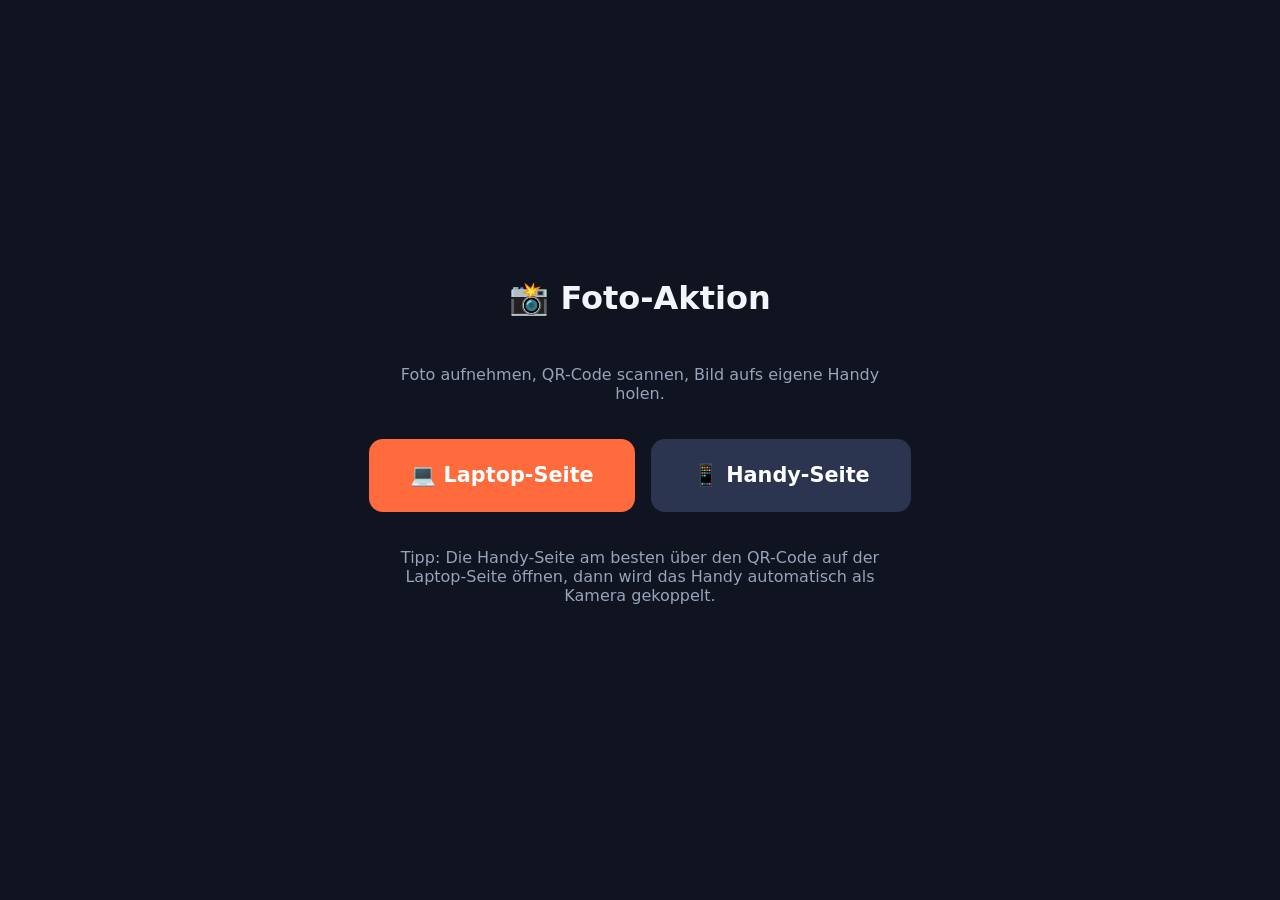
<file: index.html>
<!DOCTYPE html>
<html lang="de">
<head>
<meta charset="utf-8">
<meta name="viewport" content="width=device-width, initial-scale=1">
<title>Foto-Aktion</title>
<link rel="stylesheet" href="style.css">
</head>
<body>
<div class="landing">
  <h1>📸 Foto-Aktion</h1>
  <p>Foto aufnehmen, QR-Code scannen, Bild aufs eigene Handy holen.</p>
  <div class="choices">
    <a class="btn" href="laptop.html">💻 Laptop-Seite</a>
    <a class="btn secondary" href="handy.html">📱 Handy-Seite</a>
  </div>
  <p>Tipp: Die Handy-Seite am besten über den QR-Code auf der Laptop-Seite öffnen, dann wird das Handy automatisch als Kamera gekoppelt.</p>
</div>
</body>
</html>
</file>
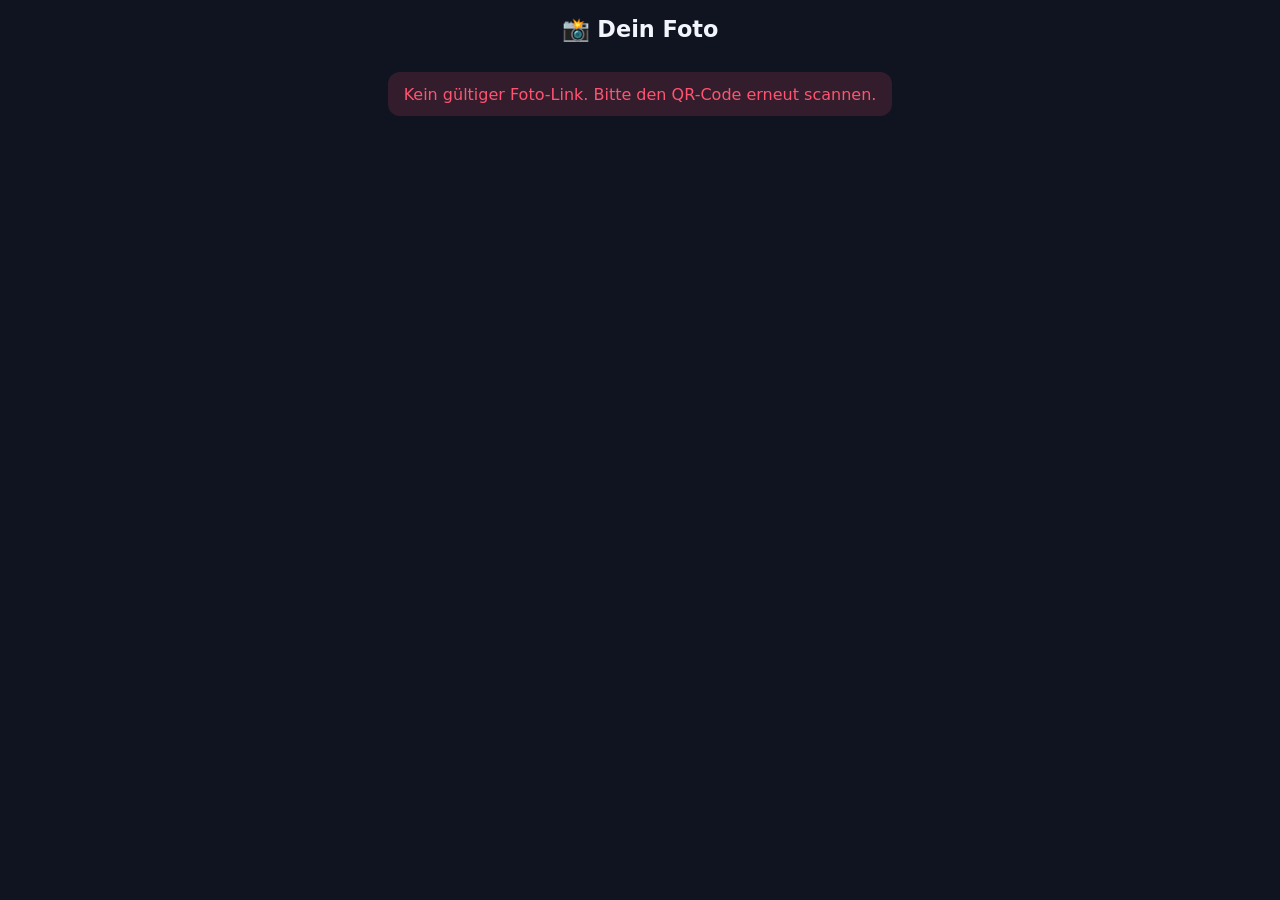
<file: foto.html>
<!DOCTYPE html>
<html lang="de">
<head>
<meta charset="utf-8">
<meta name="viewport" content="width=device-width, initial-scale=1">
<meta name="robots" content="noindex">
<meta name="referrer" content="no-referrer">
<title>Dein Foto</title>
<link rel="stylesheet" href="style.css">
<style>
  body { display: flex; flex-direction: column; align-items: center; padding: 1rem; gap: 1rem; text-align: center; min-height: 100%; }
  h1 { margin: 0; font-size: 1.4rem; }
  #stage { width: 100%; max-width: 44rem; display: flex; flex-direction: column; gap: 1rem; align-items: center; }
  #main { width: auto; height: auto; max-width: 100%; max-height: 68vh; border-radius: 14px; background: #000; display: block; }
  .formats { display: flex; gap: .5rem; flex-wrap: wrap; justify-content: center; }
  .formats button { background: #2b3550; padding: .6em 1em; font-size: .95rem; }
  .formats button.active { background: var(--accent); }
  .filters { display: flex; gap: .6rem; overflow-x: auto; width: 100%; padding: .2rem .1rem .6rem; scroll-snap-type: x proximity; }
  .filters button { flex: 0 0 auto; background: transparent; padding: 0; border-radius: 12px; border: 3px solid transparent; scroll-snap-align: start; color: var(--muted); font-size: .8rem; font-weight: 500; }
  .filters button canvas { display: block; width: 5.2rem; height: 5.2rem; border-radius: 9px; }
  .filters button span { display: block; padding: .25rem 0 .3rem; }
  .filters button.active { border-color: var(--accent); color: var(--text); }
  .actions { display: flex; gap: .7rem; flex-wrap: wrap; justify-content: center; }
  .actions button { font-size: 1.1rem; }
  .hint { color: var(--muted); font-size: .85rem; max-width: 32rem; margin: 0; }
  .spinner { width: 3rem; height: 3rem; border: 5px solid #2b3550; border-top-color: var(--accent); border-radius: 50%; animation: spin 1s linear infinite; margin: 3rem auto; }
  @keyframes spin { to { transform: rotate(360deg); } }
</style>
</head>
<body>
  <h1>📸 Dein Foto</h1>

  <div id="loading"><div class="spinner"></div><p class="hint">Foto wird geladen …</p></div>
  <div id="error" class="error hidden"></div>

  <div id="stage" class="hidden">
    <canvas id="main"></canvas>
    <div id="formats" class="formats"></div>
    <div id="filters" class="filters"></div>
    <div class="actions">
      <button id="saveBtn">⬇️ Herunterladen</button>
      <button id="shareBtn" class="secondary hidden">📤 Teilen / Sichern</button>
    </div>
    <p class="hint">Hochkant ist die Mitte des Querbilds. Das Foto wird nur für kurze Zeit gespeichert und danach automatisch gelöscht.</p>
  </div>

<script>
(function () {
  "use strict";
  const $ = (id) => document.getElementById(id);

  // ---------- Formate ----------
  // ratio = Breite / Höhe des Ausschnitts (aus der Mitte des Fotos); null = Original
  const FORMATS = [
    { id: "quer", label: "Quer", ratio: null },
    { id: "hochkant-3x4", label: "Hochkant 3:4", ratio: 3 / 4 },
    { id: "hochkant-9x16", label: "Hochkant 9:16", ratio: 9 / 16 },
  ];

  // Ausschnitt aus der Mitte des Originals berechnen
  function cropRect(w, h, ratio) {
    if (!ratio) return { x: 0, y: 0, w: w, h: h };
    let cw = w, ch = h;
    if (w / h > ratio) cw = Math.round(h * ratio); // zu breit: Seiten abschneiden
    else ch = Math.round(w / ratio);               // zu hoch: oben/unten abschneiden
    return { x: Math.round((w - cw) / 2), y: Math.round((h - ch) / 2), w: cw, h: ch };
  }

  // ---------- Filter ----------
  // gray/sepia: 0..1 Anteil, sat/contrast/bright: Faktoren, tint: Farbfaktoren, vignette: 0..1
  const FILTERS = [
    { name: "Original" },
    { name: "Schwarz-Weiß", gray: 1, contrast: 1.12 },
    { name: "Sepia", sepia: 1, contrast: 1.05 },
    { name: "Vintage", sepia: 0.35, contrast: 0.9, bright: 1.05, tint: [1.06, 1.0, 0.9], vignette: 0.45 },
    { name: "Lebendig", sat: 1.55, contrast: 1.1 },
    { name: "Warm", tint: [1.1, 1.02, 0.88], sat: 1.1 },
    { name: "Kühl", tint: [0.9, 1.0, 1.12], sat: 1.05 },
    { name: "Dramatisch", sat: 0.75, contrast: 1.4, bright: 0.95, vignette: 0.55 },
    { name: "Pastell", bright: 1.12, contrast: 0.8, sat: 0.8 },
  ];

  // Pixel-Berechnung (läuft überall, auch auf iPhones ohne canvas-filter)
  function applyFilter(imageData, f) {
    const d = imageData.data, w = imageData.width, h = imageData.height;
    const gray = f.gray || 0, sepia = f.sepia || 0, sat = f.sat == null ? 1 : f.sat;
    const contrast = f.contrast == null ? 1 : f.contrast, bright = f.bright == null ? 1 : f.bright;
    const tint = f.tint || [1, 1, 1], vig = f.vignette || 0;
    const cx = w / 2, cy = h / 2, maxd = Math.hypot(cx, cy);
    for (let y = 0; y < h; y++) {
      for (let x = 0; x < w; x++) {
        const i = (y * w + x) * 4;
        let r = d[i], g = d[i + 1], b = d[i + 2];
        if (sepia) {
          const sr = 0.393 * r + 0.769 * g + 0.189 * b;
          const sg = 0.349 * r + 0.686 * g + 0.168 * b;
          const sb = 0.272 * r + 0.534 * g + 0.131 * b;
          r += (sr - r) * sepia; g += (sg - g) * sepia; b += (sb - b) * sepia;
        }
        if (gray) {
          const l = 0.299 * r + 0.587 * g + 0.114 * b;
          r += (l - r) * gray; g += (l - g) * gray; b += (l - b) * gray;
        }
        if (sat !== 1) {
          const l = 0.299 * r + 0.587 * g + 0.114 * b;
          r = l + (r - l) * sat; g = l + (g - l) * sat; b = l + (b - l) * sat;
        }
        r = (r * bright * tint[0] - 128) * contrast + 128;
        g = (g * bright * tint[1] - 128) * contrast + 128;
        b = (b * bright * tint[2] - 128) * contrast + 128;
        if (vig) {
          const dist = Math.hypot(x - cx, y - cy) / maxd;
          const k = 1 - vig * dist * dist;
          r *= k; g *= k; b *= k;
        }
        d[i] = r; d[i + 1] = g; d[i + 2] = b; // Uint8ClampedArray begrenzt auf 0..255
      }
    }
    return imageData;
  }

  // ---------- Foto laden ----------
  function showError(msg) {
    $("loading").classList.add("hidden");
    $("stage").classList.add("hidden");
    $("error").textContent = msg;
    $("error").classList.remove("hidden");
  }

  const params = new URLSearchParams(location.hash.replace(/^#/, ""));
  const server = params.get("s") || "";
  const token = params.get("t") || "";

  let serverUrl;
  try { serverUrl = new URL(server); } catch (e) { serverUrl = null; }
  if (!serverUrl || serverUrl.protocol !== "https:" || !/^[A-Za-z0-9_-]{16,64}$/.test(token)) {
    showError("Kein gültiger Foto-Link. Bitte den QR-Code erneut scannen.");
    return;
  }

  let curFilter = 0;
  let curFormat = 0;
  const orig = document.createElement("canvas");
  const main = $("main");

  function render() {
    const c = cropRect(orig.width, orig.height, FORMATS[curFormat].ratio);
    main.width = c.w;
    main.height = c.h;
    const ctx = main.getContext("2d");
    ctx.drawImage(orig, c.x, c.y, c.w, c.h, 0, 0, c.w, c.h);
    if (FILTERS[curFilter].name !== "Original") {
      ctx.putImageData(applyFilter(ctx.getImageData(0, 0, c.w, c.h), FILTERS[curFilter]), 0, 0);
    }
    [...$("filters").children].forEach((b, i) => b.classList.toggle("active", i === curFilter));
    [...$("formats").children].forEach((b, i) => b.classList.toggle("active", i === curFormat));
  }

  function buildFormatButtons() {
    FORMATS.forEach((f, i) => {
      const b = document.createElement("button");
      b.textContent = f.label;
      b.addEventListener("click", () => { curFormat = i; render(); });
      $("formats").appendChild(b);
    });
  }

  function buildFilterStrip() {
    // kleine quadratische Vorschau (Mitte des Fotos)
    const t = 120;
    const side = Math.min(orig.width, orig.height);
    const small = document.createElement("canvas");
    small.width = small.height = t;
    small.getContext("2d").drawImage(orig, (orig.width - side) / 2, (orig.height - side) / 2, side, side, 0, 0, t, t);
    FILTERS.forEach((f, i) => {
      const btn = document.createElement("button");
      const c = document.createElement("canvas");
      c.width = c.height = t;
      const cctx = c.getContext("2d");
      cctx.drawImage(small, 0, 0);
      if (f.name !== "Original") cctx.putImageData(applyFilter(cctx.getImageData(0, 0, t, t), f), 0, 0);
      const label = document.createElement("span");
      label.textContent = f.name;
      btn.append(c, label);
      btn.addEventListener("click", () => { curFilter = i; render(); });
      $("filters").appendChild(btn);
    });
  }

  async function load() {
    let blob;
    try {
      const res = await fetch(serverUrl.origin + "/img/" + encodeURIComponent(token), {
        headers: { "ngrok-skip-browser-warning": "1" },
        cache: "no-store",
      });
      if (res.status === 404) return showError("Dieses Foto gibt es nicht mehr (abgelaufen oder gelöscht).");
      if (!res.ok) return showError("Foto konnte nicht geladen werden (Fehler " + res.status + ").");
      blob = await res.blob();
    } catch (e) {
      return showError("Der Foto-Server ist gerade nicht erreichbar. Bitte später noch einmal versuchen.");
    }
    const url = URL.createObjectURL(blob);
    const img = new Image();
    img.onload = () => {
      orig.width = img.naturalWidth;
      orig.height = img.naturalHeight;
      orig.getContext("2d").drawImage(img, 0, 0);
      URL.revokeObjectURL(url);
      buildFormatButtons();
      buildFilterStrip();
      render();
      $("loading").classList.add("hidden");
      $("stage").classList.remove("hidden");
    };
    img.onerror = () => showError("Das Foto konnte nicht angezeigt werden.");
    img.src = url;
  }

  // ---------- Herunterladen / Teilen ----------
  function currentBlob() {
    return new Promise((resolve) => main.toBlob(resolve, "image/jpeg", 0.92));
  }
  function slug(s) {
    return s.toLowerCase().replace(/ß/g, "ss").replace(/[^a-z0-9]+/g, "-").replace(/^-|-$/g, "");
  }
  function fileName() {
    const filter = curFilter === 0 ? "" : "-" + slug(FILTERS[curFilter].name);
    return "foto-" + FORMATS[curFormat].id + filter + ".jpg";
  }

  $("saveBtn").addEventListener("click", async () => {
    const blob = await currentBlob();
    const a = document.createElement("a");
    a.href = URL.createObjectURL(blob);
    a.download = fileName();
    document.body.appendChild(a);
    a.click();
    a.remove();
    setTimeout(() => URL.revokeObjectURL(a.href), 10000);
  });

  // Teilen-Menü (am Handy: "Bild sichern" / direkt in Fotos)
  try {
    const probe = new File([new Blob(["x"], { type: "image/jpeg" })], "x.jpg", { type: "image/jpeg" });
    if (navigator.canShare && navigator.canShare({ files: [probe] })) $("shareBtn").classList.remove("hidden");
  } catch (e) {}

  $("shareBtn").addEventListener("click", async () => {
    const blob = await currentBlob();
    const file = new File([blob], fileName(), { type: "image/jpeg" });
    try { await navigator.share({ files: [file] }); } catch (e) { /* abgebrochen */ }
  });

  load();
})();
</script>
</body>
</html>
</file>
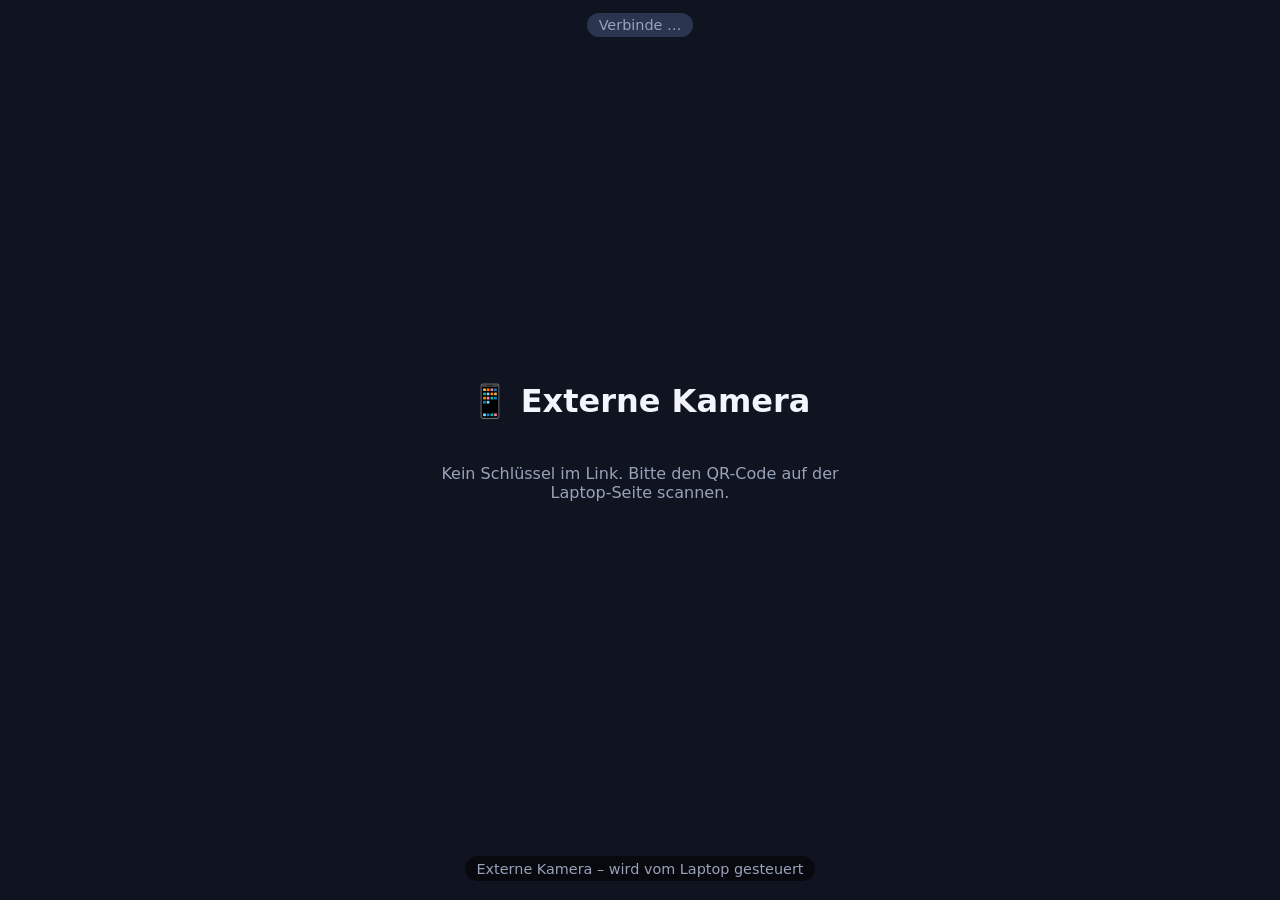
<file: handy.html>
<!DOCTYPE html>
<html lang="de">
<head>
<meta charset="utf-8">
<meta name="viewport" content="width=device-width, initial-scale=1, viewport-fit=cover">
<title>Handy – externe Kamera</title>
<link rel="stylesheet" href="style.css">
<style>
  html, body { overflow: hidden; }
  body { position: fixed; inset: 0; background: #000; }
  video { position: absolute; inset: 0; width: 100%; height: 100%; object-fit: cover; display: block; }
  video.mirror { transform: scaleX(-1); }
  .top { position: absolute; top: 0; left: 0; right: 0; padding: calc(env(safe-area-inset-top) + .8rem) 1rem 0; display: flex; justify-content: center; gap: .5rem; flex-wrap: wrap; }
  .bottom { position: absolute; bottom: 0; left: 0; right: 0; padding: 1rem 1rem calc(env(safe-area-inset-bottom) + 1.2rem); text-align: center; }
  .bottom .status { background: rgba(0, 0, 0, .55); }
  #msg { position: absolute; inset: 0; background: var(--bg); display: flex; flex-direction: column; align-items: center; justify-content: center; gap: 1rem; padding: 2rem; text-align: center; }
  #msg p { color: var(--muted); max-width: 26rem; }
  #rot { position: absolute; inset: 0; z-index: 5; background: rgba(0, 0, 0, .8); display: flex; flex-direction: column; align-items: center; justify-content: center; gap: .5rem; text-align: center; font-size: 4rem; }
  #rot p { font-size: 1.3rem; margin: 0; color: #fff; }
</style>
</head>
<body>

<div id="msg" class="hidden"><h1 id="msgTitle"></h1><p id="msgText"></p></div>

<video id="video" autoplay playsinline muted></video>
<div id="flash" class="flash"></div>
<div id="rot" class="hidden"><div>📱 ↻</div><p>Bitte das Handy quer halten</p></div>
<div class="top"><span id="conn" class="status">Verbinde …</span></div>
<div class="bottom"><span class="status">Externe Kamera – wird vom Laptop gesteuert</span> <span id="note" class="status hidden"></span></div>

<script src="config.js"></script>
<script>
(function () {
  "use strict";
  const $ = (id) => document.getElementById(id);
  const CFG = window.CONFIG;
  const video = $("video");

  function fatal(title, text) {
    $("msgTitle").textContent = title;
    $("msgText").textContent = text;
    $("msg").classList.remove("hidden");
  }

  const key = location.hash.replace(/^#/, "").trim();
  if (!key) {
    return fatal("📱 Externe Kamera", "Kein Schlüssel im Link. Bitte den QR-Code auf der Laptop-Seite scannen.");
  }
  if (!window.isSecureContext || !navigator.mediaDevices || !navigator.mediaDevices.getUserMedia) {
    return fatal("Kamera nicht erlaubt",
      "Der Browser erlaubt die Kamera nur über https. Der Laptop braucht dafür das Python-Paket „cryptography“ (pip install cryptography). Danach den Server neu starten und den QR-Code erneut scannen.");
  }

  function setConn(ok, text) {
    const el = $("conn");
    el.textContent = text || (ok ? "Mit Laptop verbunden ✓" : "Keine Verbindung zum Laptop");
    el.className = "status " + (ok ? "ok" : "err");
  }

  let noteTimer = null;
  function note(text) {
    const el = $("note");
    el.textContent = text;
    el.classList.remove("hidden");
    clearTimeout(noteTimer);
    noteTimer = setTimeout(() => el.classList.add("hidden"), 3000);
  }

  const sleep = (ms) => new Promise((r) => setTimeout(r, ms));

  // ---------- Kamera ----------
  const facing = "environment";
  let stream = null;

  async function startCam() {
    if (stream) stream.getTracks().forEach((t) => t.stop());
    stream = await navigator.mediaDevices.getUserMedia({
      video: { facingMode: { ideal: facing }, width: { ideal: 2560 }, height: { ideal: 1440 } },
      audio: false,
    });
    video.srcObject = stream;
    await video.play();
    video.classList.toggle("mirror", facing === "user");
  }

  // Bildschirm anlassen, solange die Seite offen ist
  async function keepAwake() {
    try { if (navigator.wakeLock) await navigator.wakeLock.request("screen"); } catch (e) {}
  }
  document.addEventListener("visibilitychange", () => { if (!document.hidden) keepAwake(); });

  // Standbild als JPEG (längste Kante maxDim)
  function grab(maxDim, quality) {
    const w = video.videoWidth, h = video.videoHeight;
    const scale = Math.min(1, maxDim / Math.max(w, h));
    const c = document.createElement("canvas");
    c.width = Math.round(w * scale);
    c.height = Math.round(h * scale);
    c.getContext("2d").drawImage(video, 0, 0, c.width, c.height);
    return new Promise((resolve, reject) =>
      c.toBlob((b) => (b ? resolve(b) : reject(new Error("Bild konnte nicht erstellt werden."))), "image/jpeg", quality)
    );
  }

  function flash() {
    const f = $("flash");
    f.classList.remove("go");
    void f.offsetWidth;
    f.classList.add("go");
  }

  // ---------- Befehle vom Laptop ----------
  async function shoot() {
    flash();
    const blob = await grab(CFG.MAX_SIZE, 0.88); // volle Qualität nur für das Foto
    const r = await fetch("/phone/photo", {
      method: "POST",
      headers: { "X-Key": key, "Content-Type": "image/jpeg" },
      body: blob,
    });
    if (!r.ok) throw new Error("Foto senden fehlgeschlagen (" + r.status + ")");
    note("Foto gesendet ✓");
  }

  async function handle(cmd) {
    try {
      if (cmd === "shoot") await shoot();
    } catch (e) {
      note(e.message || "Fehler");
    }
  }

  // ---------- Livebild senden (bis 30 Bilder pro Sekunde); die Antwort enthält Befehle ----------
  // Während ein Bild gesendet wird, wird das nächste schon kodiert (Pipeline); es ist immer nur
  // ein Bild unterwegs, sodass die Reihenfolge stimmt. Ist das Netz langsam, werden Bilder
  // übersprungen statt aufgestaut – das Livebild bleibt aktuell.
  const FPS = 30, LIVE_DIM = 800, LIVE_Q = 0.6;

  function nextVideoFrame() {
    return new Promise((resolve) => {
      if (video.requestVideoFrameCallback) video.requestVideoFrameCallback(() => resolve());
      else requestAnimationFrame(() => resolve());
    });
  }

  async function send(frame) {
    const r = await fetch("/phone/frame", {
      method: "POST",
      headers: { "X-Key": key, "Content-Type": "image/jpeg" },
      body: frame,
      cache: "no-store",
      keepalive: false,
    });
    if (r.status === 403) {
      setConn(false, "Schlüssel falsch – QR neu scannen");
      await sleep(2000);
      return;
    }
    if (!r.ok) throw new Error("Status " + r.status);
    setConn(true);
    const j = await r.json();
    for (const c of j.cmds || []) handle(c); // nicht warten, damit das Livebild weiterläuft
  }

  async function loop() {
    let sending = null; // laufender Sendevorgang
    let last = 0;
    for (;;) {
      try {
        await nextVideoFrame();
        if (!video.videoWidth) continue;
        const now = performance.now();
        if (now - last < 1000 / FPS - 2) continue;
        // Hinweis, solange das Handy hochkant gehalten wird (das Foto soll quer sein)
        $("rot").classList.toggle("hidden", video.videoWidth >= video.videoHeight);
        const frame = await grab(LIVE_DIM, LIVE_Q); // kodieren, während das letzte Bild noch unterwegs ist
        if (sending) await sending; // erst senden, wenn das vorige angekommen ist
        last = performance.now();
        sending = send(frame).catch(async () => {
          setConn(false);
          await sleep(1000);
        }).finally(() => { sending = null; });
      } catch (e) {
        setConn(false);
        await sleep(1000);
      }
    }
  }

  (async function start() {
    try {
      await startCam();
    } catch (e) {
      return fatal("Kamera nicht verfügbar", "Bitte die Kamera-Freigabe erlauben und die Seite neu laden. (" + (e.message || e) + ")");
    }
    keepAwake();
    loop();
  })();
})();
</script>
</body>
</html>
</file>
<file: style.css>
:root {
  --bg: #0f1420;
  --panel: #1a2133;
  --text: #f2f5fb;
  --muted: #98a2b8;
  --accent: #ff6b3d;
  --ok: #3ddc97;
  --err: #ff5470;
}
* { box-sizing: border-box; }
html, body { margin: 0; height: 100%; }
body {
  background: var(--bg);
  color: var(--text);
  font-family: system-ui, -apple-system, "Segoe UI", Roboto, sans-serif;
}
h1, h2 { margin: 0 0 .4em; }
a { color: var(--accent); }
button, .btn {
  font: inherit;
  font-weight: 600;
  border: 0;
  border-radius: 14px;
  padding: .8em 1.4em;
  background: var(--accent);
  color: #fff;
  cursor: pointer;
  text-decoration: none;
  display: inline-block;
}
button.secondary, .btn.secondary { background: #2b3550; }
button:disabled { opacity: .5; cursor: default; }
.hidden { display: none !important; }

.status {
  display: inline-block;
  padding: .3em .8em;
  border-radius: 999px;
  background: #2b3550;
  font-size: .9rem;
  color: var(--muted);
}
.status.ok { background: rgba(61, 220, 151, .15); color: var(--ok); }
.status.err { background: rgba(255, 84, 112, .15); color: var(--err); }

.error {
  background: rgba(255, 84, 112, .15);
  color: var(--err);
  padding: .8em 1em;
  border-radius: 12px;
  margin: .8em 0;
}

/* Kamera-Bereich */
.cam {
  position: relative;
  background: #000;
  border-radius: 18px;
  overflow: hidden;
  aspect-ratio: 16 / 9;
}
.cam video { width: 100%; height: 100%; object-fit: cover; display: block; }
.cam video.mirror { transform: scaleX(-1); }
.count {
  position: absolute; inset: 0;
  display: flex; align-items: center; justify-content: center;
  font-size: min(30vw, 14rem);
  font-weight: 800;
  color: #fff;
  text-shadow: 0 4px 30px rgba(0, 0, 0, .6);
  pointer-events: none;
}
.count.pop { animation: pop 1s ease-out; }
@keyframes pop { from { transform: scale(1.6); opacity: .2; } to { transform: scale(1); opacity: 1; } }
.flash { position: absolute; inset: 0; background: #fff; opacity: 0; pointer-events: none; }
.flash.go { animation: flash .5s ease-out; }
@keyframes flash { from { opacity: .95; } to { opacity: 0; } }

/* QR */
.qr { background: #fff; border-radius: 16px; padding: 10px; }
.qr svg { width: 100%; height: auto; display: block; }

/* Landing */
.landing {
  min-height: 100%;
  display: flex; flex-direction: column; align-items: center; justify-content: center;
  gap: 1.2rem; text-align: center; padding: 2rem;
}
.landing .choices { display: flex; gap: 1rem; flex-wrap: wrap; justify-content: center; }
.landing .btn { font-size: 1.3rem; padding: 1.2em 2em; }
.landing p { color: var(--muted); max-width: 32rem; }
</file>
